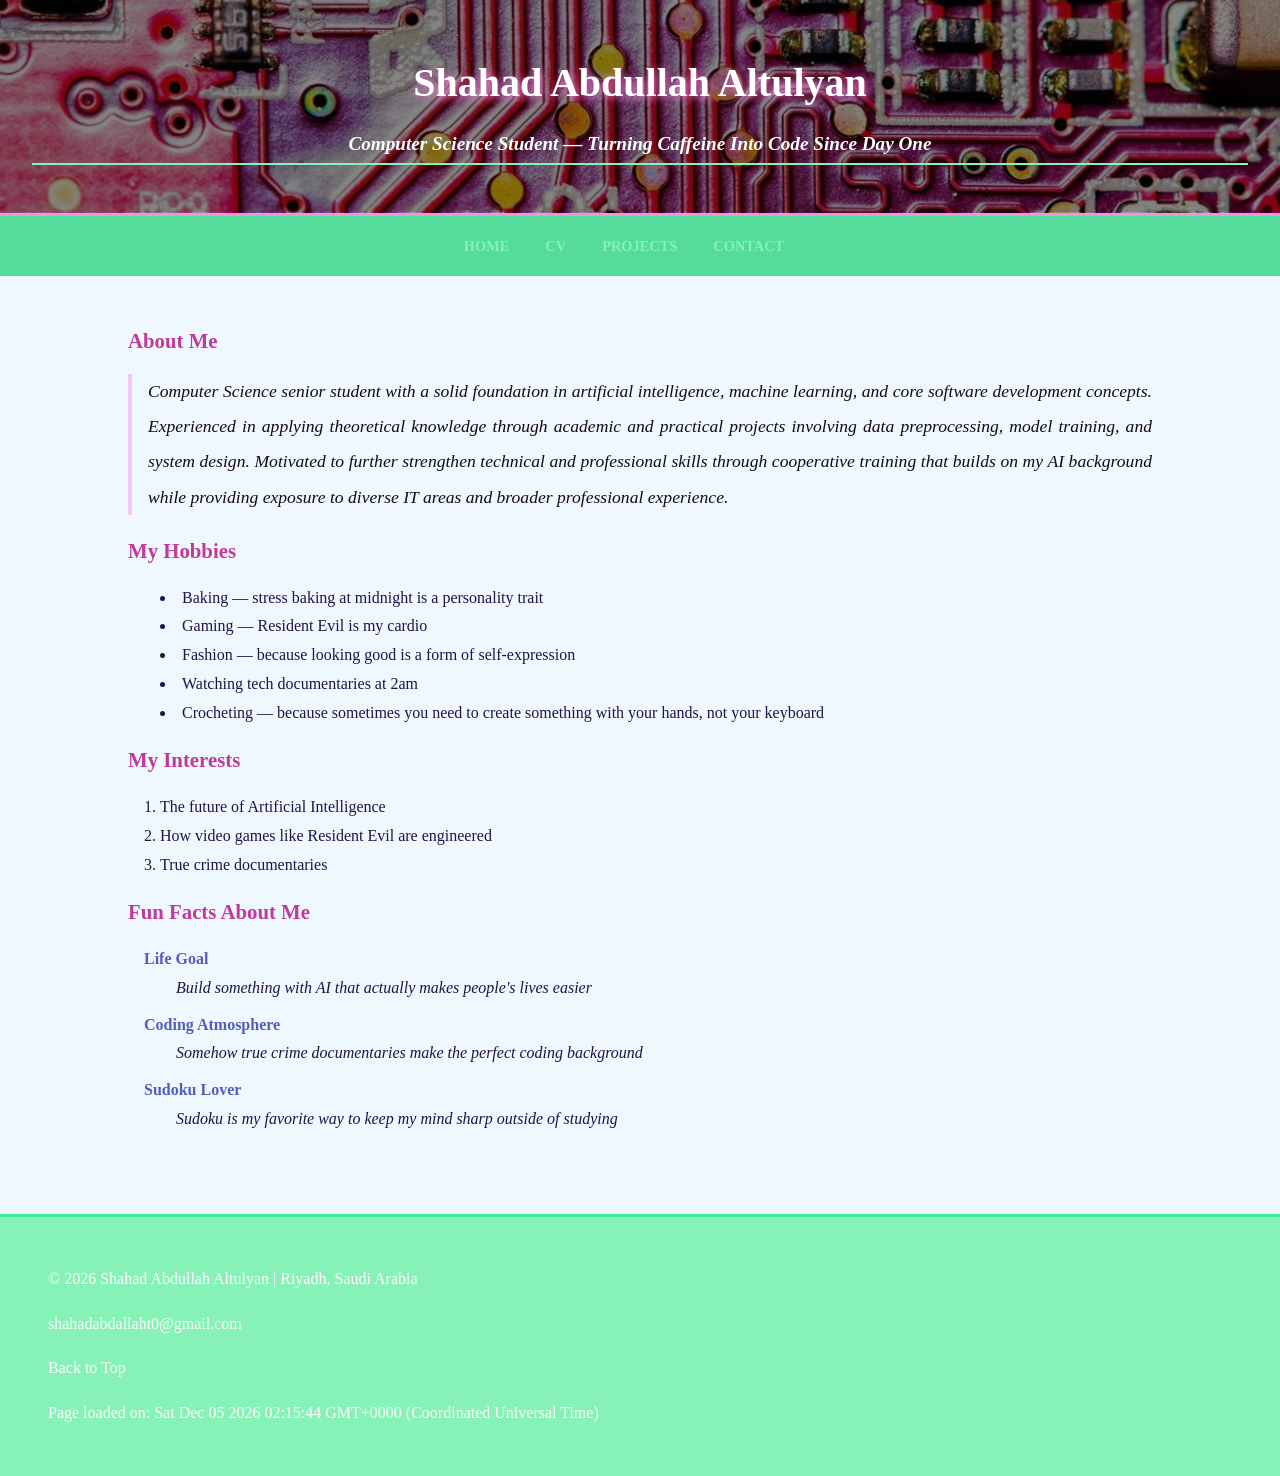
<file: index.html>
<!DOCTYPE html>
<html lang="en">
    <head>
        <meta charset="UTF-8">
        <title>Shahad Altulyan Website</title>
        <link rel="stylesheet" href="styles.css">
        </head>
        <body id="top">
            <header>
                <h1>Shahad Abdullah Altulyan</h1>
                <h2><em>Computer Science Student — Turning Caffeine Into Code Since Day One</em> </h2>

                </header>
                <nav role="navigation">
                     <ul>
                        <li><a href="index.html">Home</a></li>
                        <li><a href="cv.html">CV</a></li>
                        <li><a href="projects.html">Projects</a></li>
                        <li><a href="contact.html">Contact</a></li>
                    </ul>
                </nav>
                    <main>
                        <h3>About Me</h3>
                        <p id="intro">Computer Science senior student with a solid foundation in artificial intelligence, machine learning, and core software development concepts. Experienced in applying theoretical knowledge through academic and practical projects involving data preprocessing, model training, and system design. Motivated to further strengthen technical and professional skills through cooperative training that builds on my AI background while providing exposure to diverse IT areas and broader professional experience.</p> 
                        <h3>My Hobbies</h3>
                        <ul>
                            <li>Baking — stress baking at midnight is a personality trait</li>
                            <li>Gaming — Resident Evil is my cardio</li>
                            <li>Fashion — because looking good is a form of self-expression</li>
                            <li>Watching tech documentaries at 2am</li>
                            <li>Crocheting — because sometimes you need to create something with your hands, not your keyboard</li>
                        </ul>
                        <h3>My Interests</h3>
                        <ol>
                            <li>The future of Artificial Intelligence</li>
                            <li>How video games like Resident Evil are engineered</li>
                            <li>True crime documentaries</li>
                        </ol>
                        <h3>Fun Facts About Me</h3>
                        <dl>
                            <dt>Life Goal</dt>
                            <dd>Build something with AI that actually makes people's lives easier</dd>
                            <dt>Coding Atmosphere</dt>
                            <dd>Somehow true crime documentaries make the perfect coding background</dd>
                            <dt>Sudoku Lover</dt>
                            <dd>Sudoku is my favorite way to keep my mind sharp outside of studying</dd>
                        </dl>


                        </main>
                        <footer>
                                <p>&copy; 2026 Shahad Abdullah Altulyan | Riyadh, Saudi Arabia</p>
                                <p>
                                    <a href="mailto:shahadabdallaht0@gmail.com">shahadabdallaht0@gmail.com</a>
                                </p>
                                <p><a href="#top">Back to Top</a></p>

                            </footer>
                            <script src="scripts.js"></script>
                            </body>
                            </html>
</file>
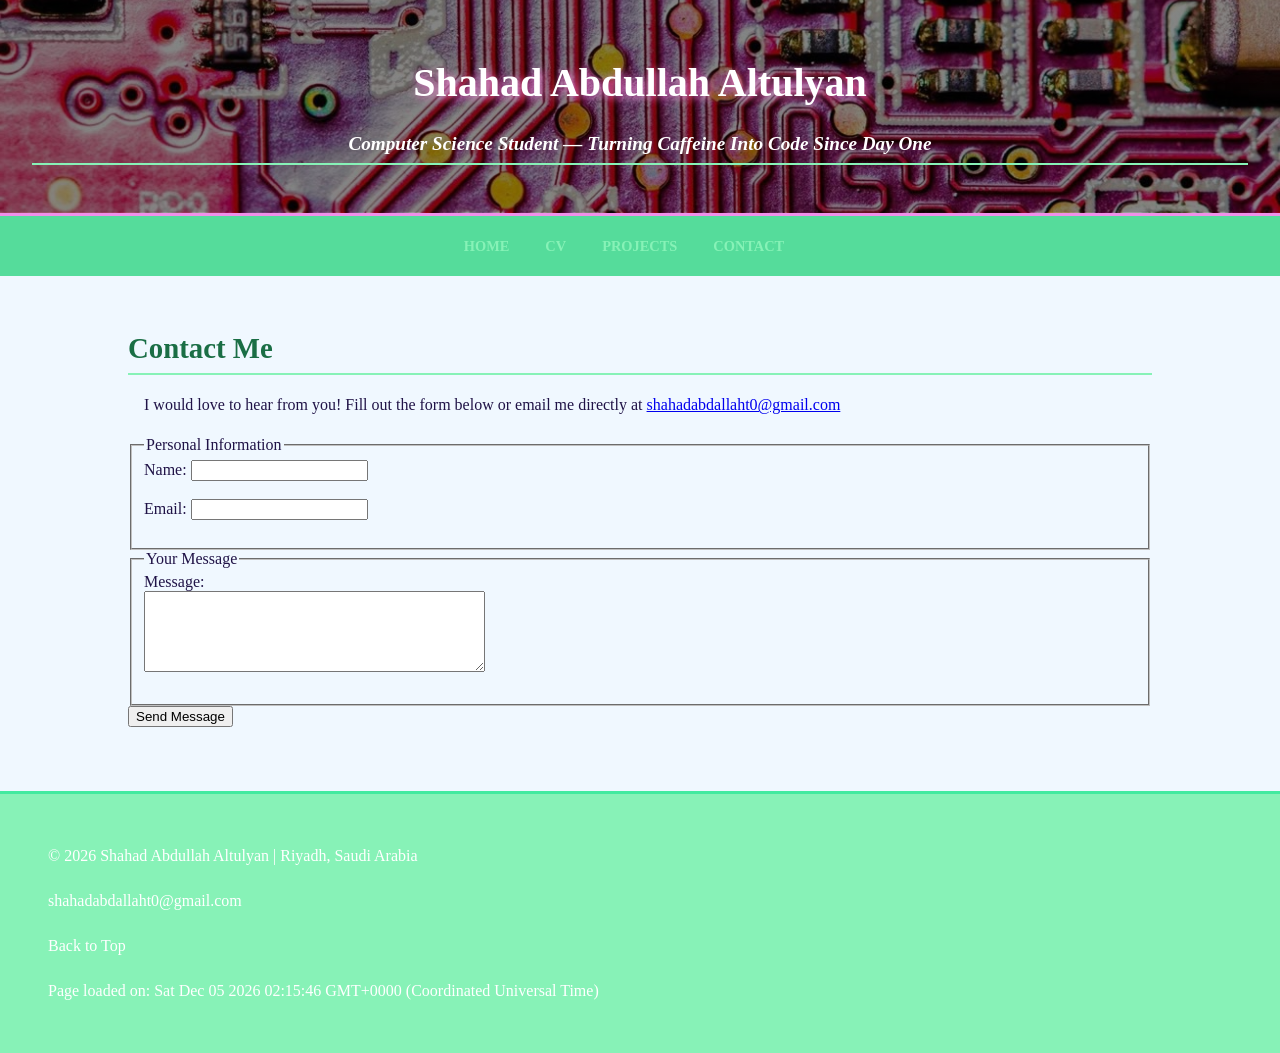
<file: contact.html>
<!DOCTYPE html>
<html lang="en">
    <head>
        <meta charset="UTF-8">
        <title>Shahad's Contact</title>
        <link rel="stylesheet" href="styles.css">
    </head>
    <body id="top">
        <header>
            <h1>Shahad Abdullah Altulyan</h1>
            <h2><em>Computer Science Student — Turning Caffeine Into Code Since Day One</em></h2>
        </header>

        <nav role="navigation">
            <ul>
                <li><a href="index.html">Home</a></li>
                <li><a href="cv.html">CV</a></li>
                <li><a href="projects.html">Projects</a></li>
                <li><a href="contact.html">Contact</a></li>
            </ul>
        </nav>

        <main>
            <h2>Contact Me</h2>
            <p>I would love to hear from you! Fill out the form below or email me directly at 
            <a href="mailto:shahadabdallaht0@gmail.com">shahadabdallaht0@gmail.com</a></p>

            <form action="mailto:shahadabdallaht0@gmail.com" method="POST" onsubmit="return validateForm()">
                <fieldset>
                    <legend>Personal Information</legend>
                    <label for="name">Name:</label>
                    <input type="text" id="name" name="name"><br><br>
                    <label for="email">Email:</label>
                    <input type="email" id="email" name="email"><br><br>
                </fieldset>

                <fieldset>
                    <legend>Your Message</legend>
                    <label for="message">Message:</label><br>
                    <textarea id="message" name="message" rows="5" cols="40"></textarea><br><br>
                </fieldset>

                <input type="submit" value="Send Message">
            </form>
        </main>

        <footer>
            <p>&copy; 2026 Shahad Abdullah Altulyan | Riyadh, Saudi Arabia</p>
            <p><a href="mailto:shahadabdallaht0@gmail.com">shahadabdallaht0@gmail.com</a></p>
            <p><a href="#top">Back to Top</a></p>
        </footer>
        <script src="scripts.js"></script>
    </body>
</html>
</file>
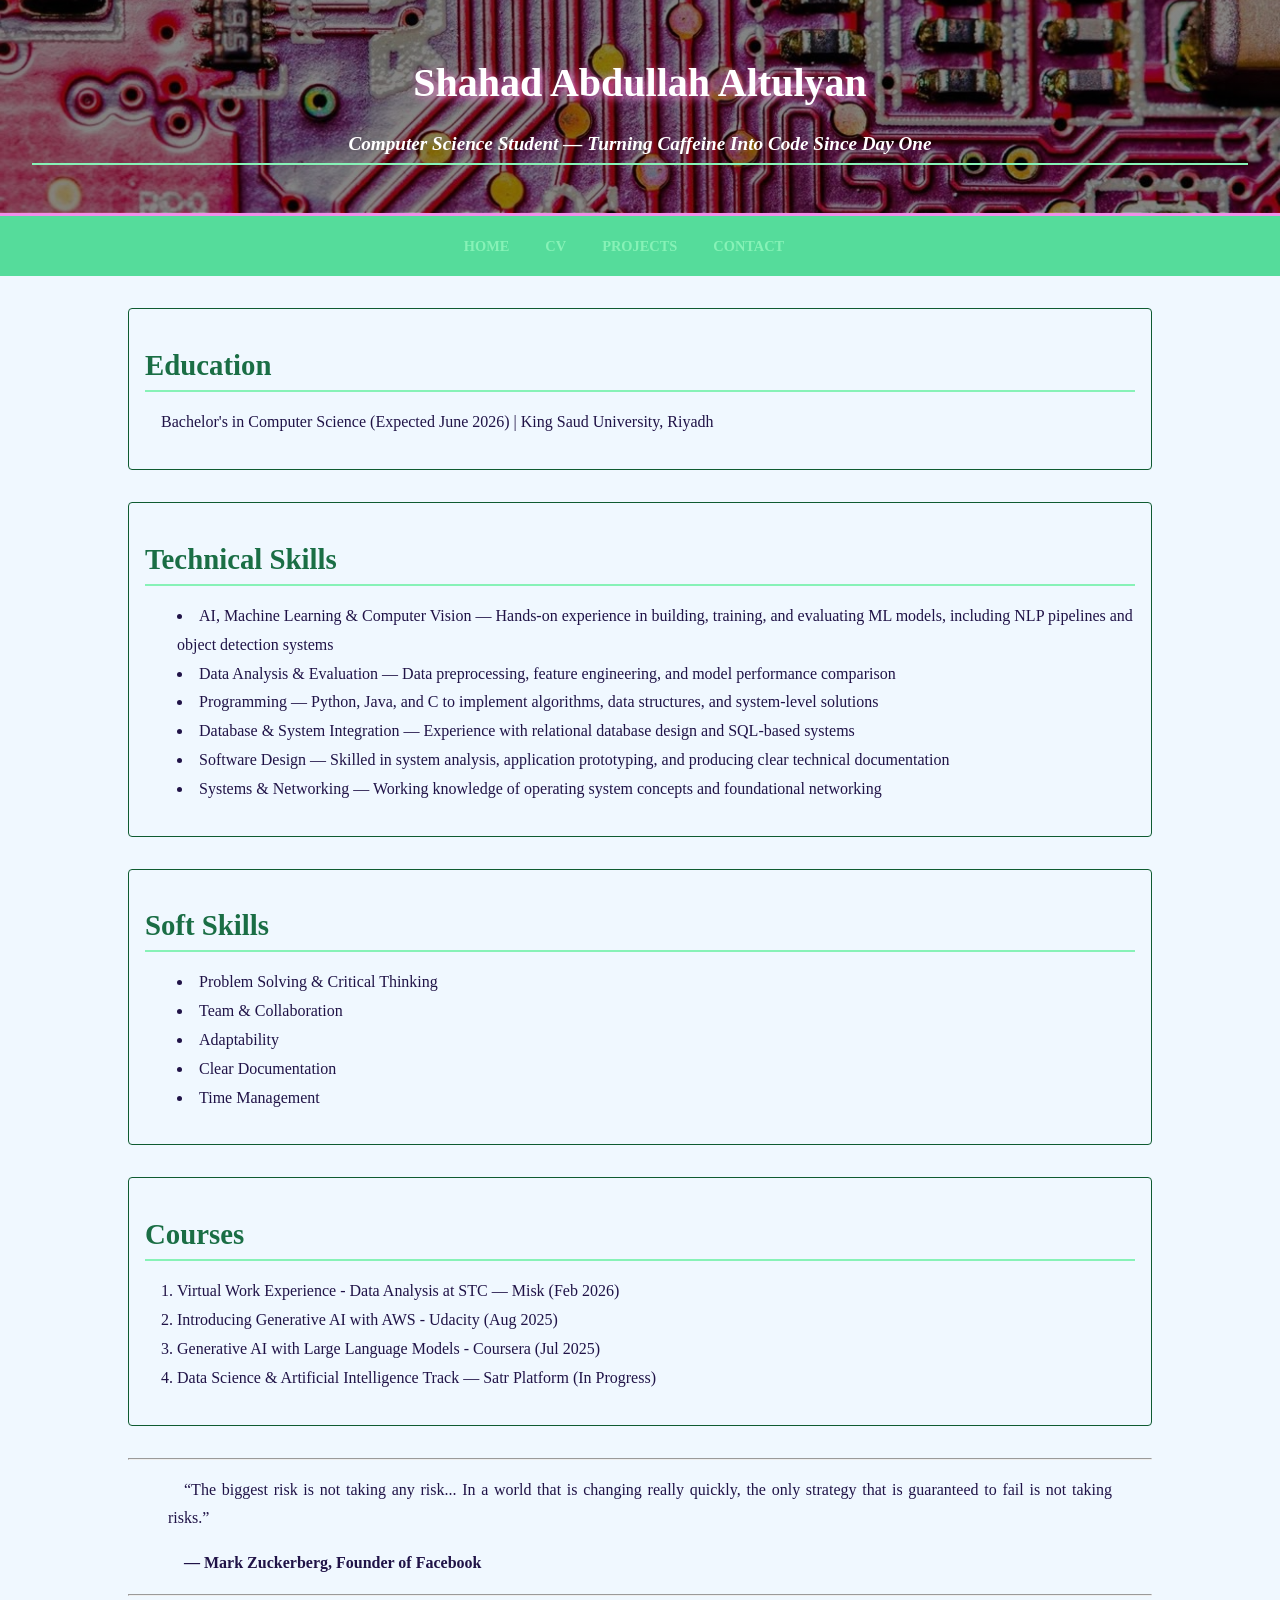
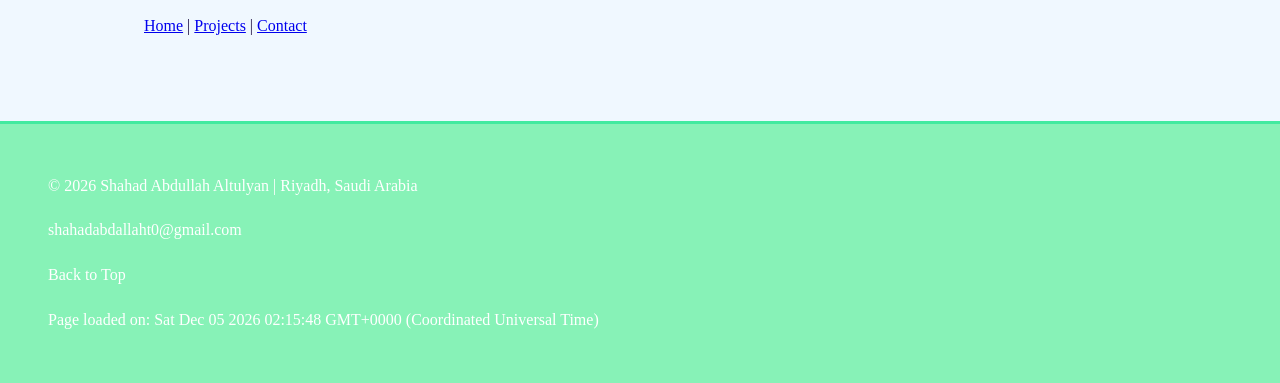
<file: cv.html>
<!DOCTYPE html>
<html lang="en">
    <head>
        <meta charset="UTF-8">
        <title>Shahad's CV</title>
        <link rel="stylesheet" href="styles.css">
    </head>
    <body id="top">
        <header>
            <h1>Shahad Abdullah Altulyan</h1>
            <h2><em>Computer Science Student — Turning Caffeine Into Code Since Day One</em></h2>

        </header>
        <nav role="navigation">
            <ul>
                <li><a href="index.html">Home</a></li>
                <li><a href="cv.html">CV</a></li>
                <li><a href="projects.html">Projects</a></li>
                <li><a href="contact.html">Contact</a></li>
            </ul>

        </nav>
        <main>
            <article>
                <section id="education">
                    <h2>Education</h2>
                    <p>Bachelor's in Computer Science (Expected June 2026) | King Saud University, Riyadh</p>
                </section>
                <section id="skills">
                    <h2>Technical Skills</h2>
                    <ul>
                        <li>AI, Machine Learning &amp; Computer Vision — Hands-on experience in building, training, and evaluating ML models, including NLP pipelines and object detection systems</li>
                        <li>Data Analysis &amp; Evaluation — Data preprocessing, feature engineering, and model performance comparison</li>
                        <li>Programming — Python, Java, and C to implement algorithms, data structures, and system-level solutions</li>
                        <li>Database &amp; System Integration — Experience with relational database design and SQL-based systems</li>
                        <li>Software Design — Skilled in system analysis, application prototyping, and producing clear technical documentation</li>
                        <li>Systems &amp; Networking — Working knowledge of operating system concepts and foundational networking</li>
                    </ul>
                </section>
                <section id="softskills">
                    <h2>Soft Skills</h2>
                    <ul>
                        <li>Problem Solving &amp; Critical Thinking</li>
                        <li>Team &amp; Collaboration</li>
                        <li>Adaptability</li>
                        <li>Clear Documentation</li>
                        <li>Time Management</li>
                    </ul>
                </section>
                <section id="courses">
                    <h2>Courses</h2>
                    <ol>
                        <li>Virtual Work Experience - Data Analysis at STC — Misk (Feb 2026)</li>
                        <li>Introducing Generative AI with AWS - Udacity (Aug 2025)</li>
                        <li>Generative AI with Large Language Models - Coursera (Jul 2025)</li>
                        <li>Data Science &amp; Artificial Intelligence Track — Satr Platform (In Progress)</li>
                    </ol>
                </section>
                <hr>
                <blockquote id="quote">
                    <p><q>The biggest risk is not taking any risk... In a world that is changing really quickly, the only strategy that is guaranteed to fail is not taking risks.</q></p>
                    <p><strong>— Mark Zuckerberg, Founder of Facebook</strong></p>
                </blockquote>
                <hr>
                <p>
                    <a href="index.html">Home</a> |
                    <a href="projects.html">Projects</a> |
                    <a href="contact.html">Contact</a>
                </p>
            </article>


        </main>
        <footer>
            <p>&copy; 2026 Shahad Abdullah Altulyan | Riyadh, Saudi Arabia</p>
            <p><a href="mailto:shahadabdallaht0@gmail.com">shahadabdallaht0@gmail.com</a></p>
            <p><a href="#top">Back to Top</a></p>
        </footer>
        <script src="scripts.js"></script>
    </body>
</html>
</file>
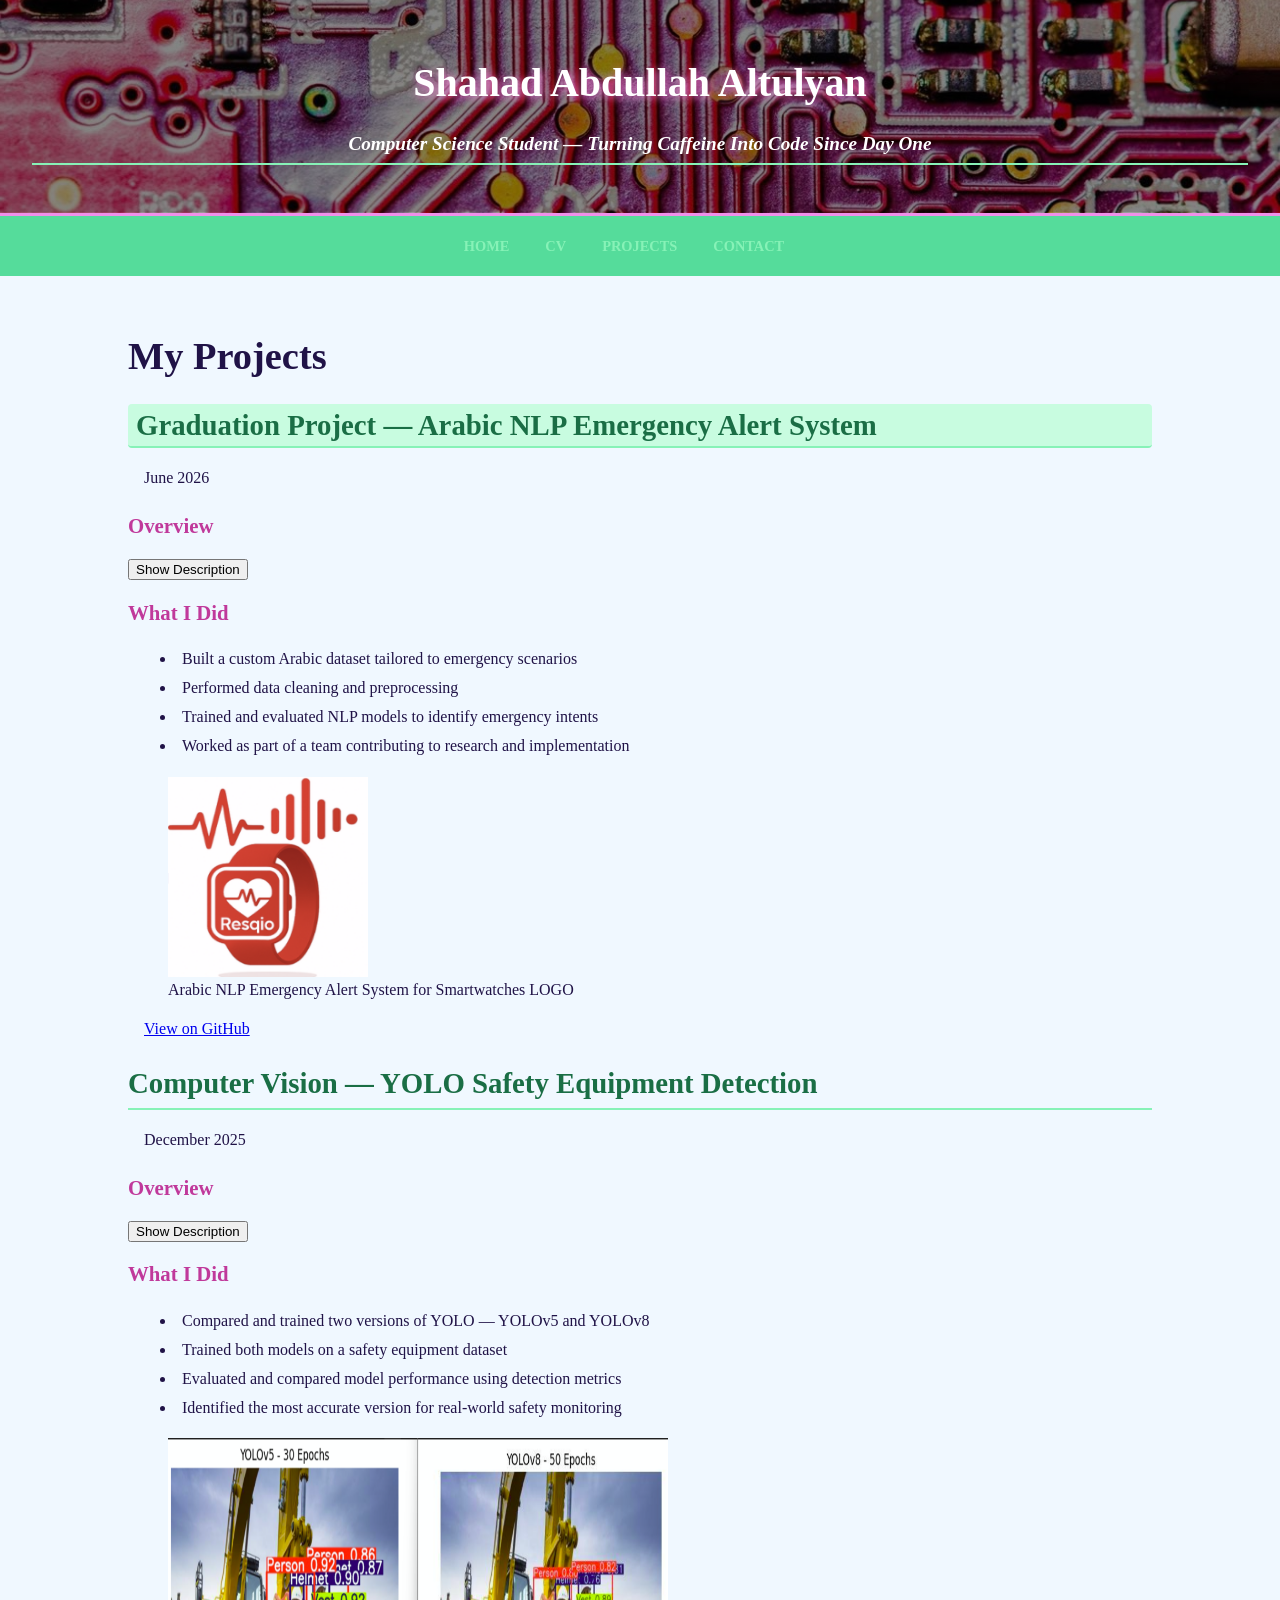
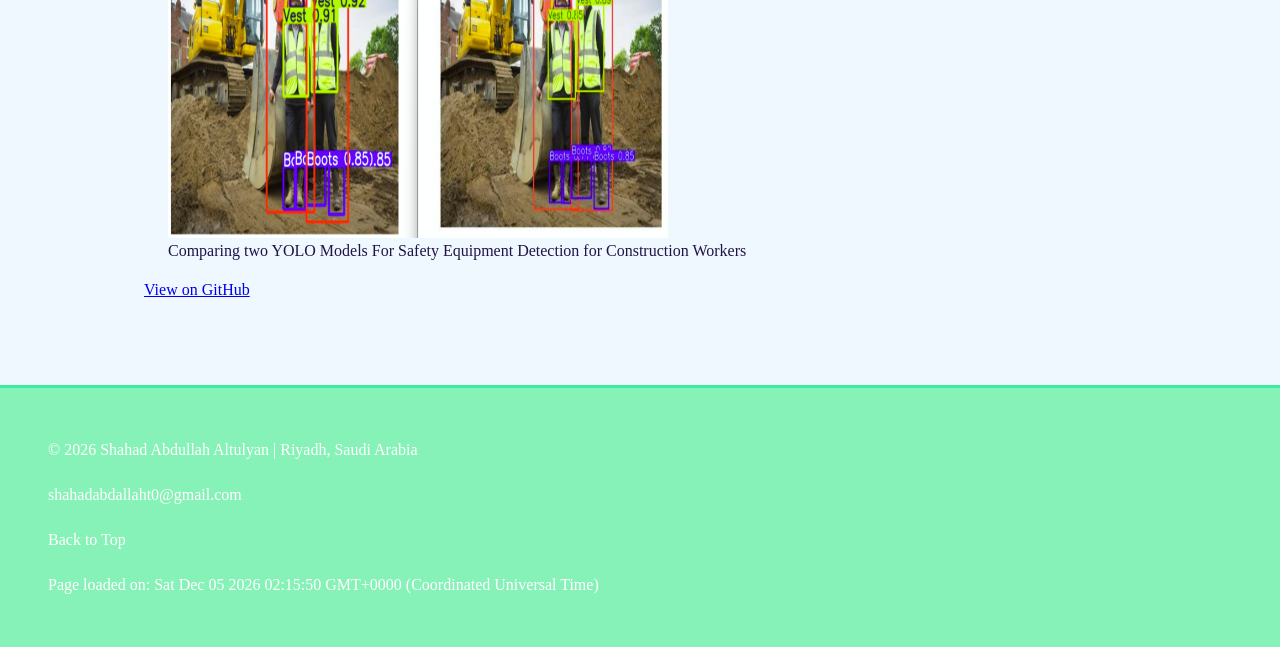
<file: projects.html>
<!DOCTYPE html>
<html lang="en">
    <head>
        <meta charset="UTF-8">
        <title>Shahad's Projects</title>
        <link rel="stylesheet" href="styles.css">
    </head>
    <body id="top">
        <header>
            <h1>Shahad Abdullah Altulyan</h1>
            <h2><em>Computer Science Student — Turning Caffeine Into Code Since Day One</em></h2>
        </header>
        <nav role="navigation">
            <ul>
                <li><a href="index.html">Home</a></li>
                <li><a href="cv.html">CV</a></li>
                <li><a href="projects.html">Projects</a></li>
                <li><a href="contact.html">Contact</a></li>
            </ul>
        </nav>

        <main>
            <h1>My Projects</h1>

            <article>
                <h2 class="highlight">Graduation Project — Arabic NLP Emergency Alert System</h2>
                <p><time datetime="2026-06-01">June 2026</time></p>
                 <h3>Overview</h3>
                 <p id="gp-desc" style="display:none">A research-based graduation project focusing on Arabic natural language processing for emergency intent detection on smartwatches.</p>
                 <button onclick="toggleDesc('gp-desc', this)">Show Description</button>
                 <h3>What I Did</h3>
                 <ul>
                    <li>Built a custom Arabic dataset tailored to emergency scenarios</li>
                    <li>Performed data cleaning and preprocessing</li>
                    <li>Trained and evaluated NLP models to identify emergency intents</li>
                    <li>Worked as part of a team contributing to research and implementation</li>
                </ul>
                <figure>
                    <img src="images/GP.png" alt="Graduation Project NLP Emergency Alert System" width="200" height="200">
                    <figcaption>Arabic NLP Emergency Alert System for Smartwatches LOGO</figcaption>
                </figure>
                <p><a href="https://github.com/shahad030/NLP-model-training" target="_blank">View on GitHub</a></p>
            </article>

            <article>
                <h2>Computer Vision — YOLO Safety Equipment Detection</h2>
                <p><time datetime="2025-12-01">December 2025</time></p>
                 <h3>Overview</h3>
                 <p id="yolo-desc" style="display:none">A computer vision project focused on detecting safety equipment of construction workers using two versions of the YOLO model.</p>
                 <button onclick="toggleDesc('yolo-desc', this)">Show Description</button>
                 <h3>What I Did</h3>
                 <ul>
                    <li>Compared and trained two versions of YOLO — YOLOv5 and YOLOv8</li>
                    <li>Trained both models on a safety equipment dataset</li>
                    <li>Evaluated and compared model performance using detection metrics</li>
                    <li>Identified the most accurate version for real-world safety monitoring</li>
                </ul>
                <figure>
                    <img src="images/YOLO.png" alt="YOLO Safety Equipment Detection" width="500" height="400">
                    <figcaption>Comparing two YOLO Models For Safety Equipment Detection for Construction Workers</figcaption>
                </figure>
                <p><a href="https://github.com/shahad030/Safety-Object-Detection-project" target="_blank">View on GitHub</a></p>
            </article>

        </main>

        <footer>
            <p>&copy; 2026 Shahad Abdullah Altulyan | Riyadh, Saudi Arabia</p>
            <p><a href="mailto:shahadabdallaht0@gmail.com">shahadabdallaht0@gmail.com</a></p>
            <p><a href="#top">Back to Top</a></p>
        </footer>
        <script src="scripts.js"></script>
    </body>
</html>
</file>
<file: styles.css>
body {
    font-family: Georgia, 'Times New Roman', serif;
    background-color: #f0f8ff;
    color: #201347;
    margin: 0;
    padding: 0;
}


header {
    background-image: linear-gradient(rgba(0, 0, 0, 0.477), rgba(0, 0, 0, 0.477)),url('images/header.jpeg');
    background-size: cover;
    background-position: center;
    background-repeat: no-repeat;
    padding: 2rem;
    border-bottom: 3px solid #ef90e9;
    text-align: center;
}

header h1 {
    color: #ffffff;
    font-size: 2.5rem;
    text-shadow: 2px 2px 8px #ef77cf;
}

header h2 {
    color: #ffffff;
    font-size: 1.2rem;
    font-style: italic;
}


nav {
    background-color: #55dc9b;;
    padding: 1rem 2rem;
    text-align: center;
}

nav ul {
    list-style-type: none;
    margin: 0;
    padding: 0;
}

nav li {
    display: inline;
    margin-right: 2rem;
}

nav a {
    text-decoration: none;
    color: #87f2b7;
    font-weight: bold;
    text-transform: uppercase;
    font-size: 0.9rem;
}

nav a:visited {
    color: #ffffff;
}

nav a:hover {
    color: #247965;
    text-decoration: underline;
}

nav a:active {
    color: #322aca;
}


h1 {
    font-size: 3vw;
}

h2 {
    color: #1a6e45;
    font-size: 1.8rem;
    font-weight: bold;
    border-bottom: 2px solid #87f2b7;
    padding-bottom: 0.5rem;
    margin-bottom: 1rem;
}

h3 {
    color:  #c0399b;
    font-size: 1.3rem;
    font-weight: bold;
    text-transform: capitalize;
}

p {
    font-size: 1rem;
    line-height: 1.8;
    text-indent: 1rem;
    margin-bottom: 1rem;
    text-align: justify;
}


main {
    padding: 2rem;
    width: 80%;
    margin: 0 auto;
}


ul {
    list-style-type: disc;
    padding-left: 2rem;
    margin-bottom: 1rem;
    line-height: 1.8;
    list-style-position: inside;
}

ol {
    list-style-type: decimal;
    padding-left: 2rem;
    margin-bottom: 1rem;
    line-height: 1.8;
}

dl {
    margin-bottom: 1rem;
    padding-left: 1rem;
    line-height: 1.8;
}

dt {
    font-weight: bold;
    color: #545cbc;
}

dd {
    margin-left: 2rem;
    font-style: italic;
    margin-bottom: 0.5rem;
}

footer {
    background-color: #87f2b7;
    color: #ffffff;
    text-align: center;
    padding: 2rem;
    margin-top: 2rem;
    border-top: 3px solid #42ea9f;
}

footer a {
    color: #ffffff;
    text-decoration: none;
}

footer a:hover {
    color: #f3a1ea;
    text-decoration: underline;
}

#intro {
    font-size: 1.1rem;
    line-height: 2;
    color: #130c14; 
    font-style: italic;
    text-indent: 0;
    border-left: 4px solid #f5c7f3;
    padding-left: 1rem;
    margin-bottom: 1.5rem;
}

.highlight {
    background-color: #c8fce0;
    padding: 0.3rem 0.5rem;
    border-radius: 4px;
}

section {
    margin-bottom: 2rem;
    padding: 1rem;
    border: 1px solid #0f5b31;
    border-radius: 4px;
}
</file>
